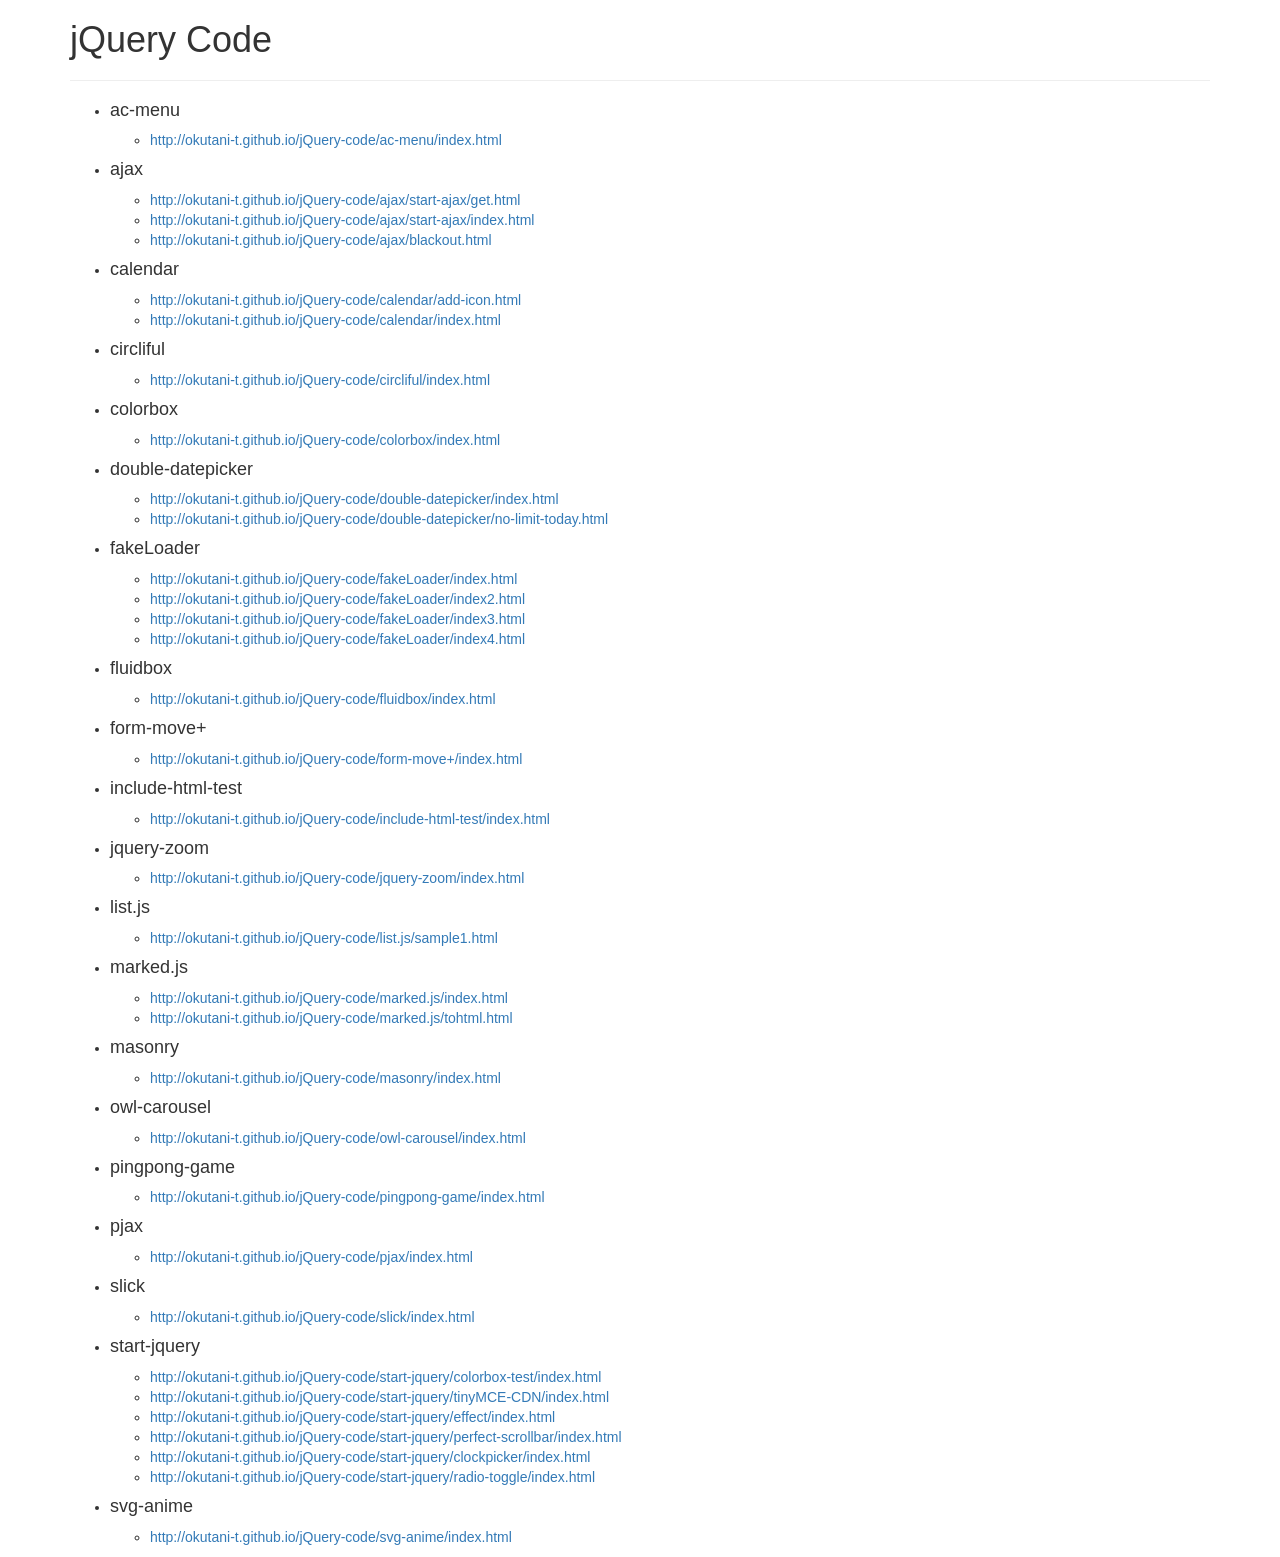
<file: index.html>
<!DOCTYPE html>
<html lang="ja">
<head>
  <meta charset="UTF-8">
  <title>jQuery Code</title>
  <link rel="stylesheet" href="https://maxcdn.bootstrapcdn.com/bootstrap/3.3.6/css/bootstrap.min.css" integrity="sha384-1q8mTJOASx8j1Au+a5WDVnPi2lkFfwwEAa8hDDdjZlpLegxhjVME1fgjWPGmkzs7" crossorigin="anonymous">
</head>
<body>
  <div class="container">
    <h1>jQuery Code</h1>
    <hr>

    <ul id="main-list">
    </ul>

  </div>
  <script src="https://code.jquery.com/jquery-2.2.2.min.js"></script>
  <script src="https://maxcdn.bootstrapcdn.com/bootstrap/3.3.6/js/bootstrap.min.js" integrity="sha384-0mSbJDEHialfmuBBQP6A4Qrprq5OVfW37PRR3j5ELqxss1yVqOtnepnHVP9aJ7xS" crossorigin="anonymous"></script>
  <script src="list-data.js"></script>
  <script>
  $(function (){
    var root_path = 'http://okutani-t.github.io/jQuery-code/';

    $.each(list, function(i, item) {
      var dir_name = item.dir_name;
      $('#main-list').append('<li><h4>' + dir_name + '</h4></li>');
      // ul>liの作成
      var str = '';
      $.each(item.files, function(i, file) {
        var url = root_path + dir_name + '/' + file;
        if (i === 0) {
          str = '<ul>';
        }

        str += '<li><a href="' + url + '" target="_blank">' + url + '</a></li>';

        if (i === item.files.length -1) {
          str += '</ul>';
          $('#main-list').append(str);
        }
      });
    });

  });

  </script>
</body>
</html>
</file>
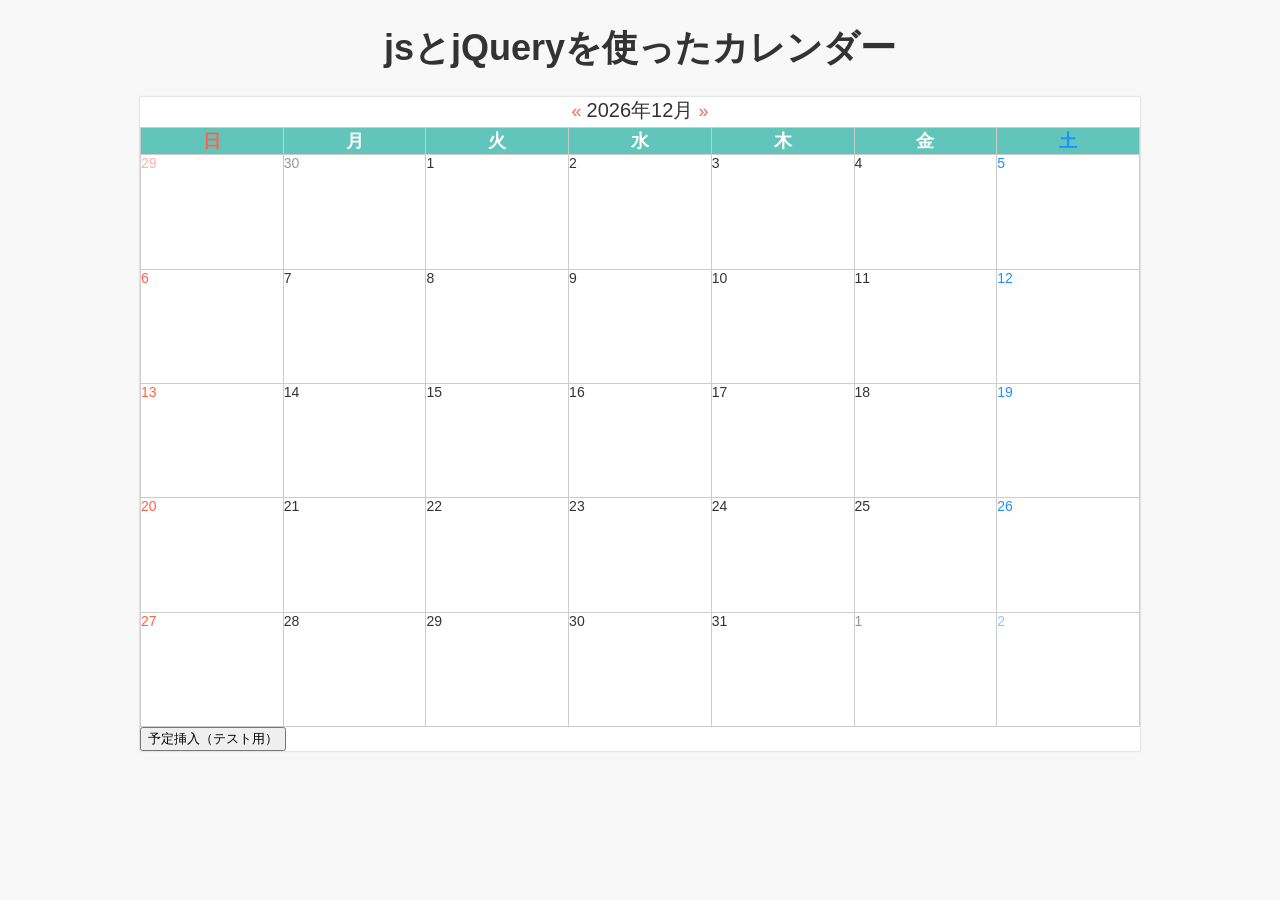
<file: calendar/index.html>
<!DOCTYPE html>
<html lang="ja">
<head>
  <meta charset="utf-8">
  <title>カレンダー</title>
  <link rel="stylesheet" href="style.css">
</head>
<body>

  <h1>jsとjQueryを使ったカレンダー</h1>
  <div class="container">

    <div class="pager-box">
      <span class="lpager">&laquo; </span>
      <span class="calh"></span>
      <span class="rpager"> &raquo;</span>
    </div>

    <table class="col-table">
    </table>

    <button id="plan-btn">予定挿入（テスト用）</button>

  </div><!-- /container -->

  <script src="http://code.jquery.com/jquery-1.11.3.min.js"></script>
  <script>

  // 現在の日付
  var date = new Date();
  // 年の取得
  var year = date.getFullYear();
  // 月の取得(0=1月)
  var month = date.getMonth();
  // 今月1日のデータをセット
  date.setDate(1);
  // 1日の曜日を取得(0=日曜日)
  var week = date.getDay();

  // 曜日、月の日付をセット
  var weekTbl = new Array("日", "月", "火", "水", "木", "金", "土");
  var monthTbl = new Array(31, 28, 31, 30, 31, 30, 31, 31, 30, 31, 30, 31);

  // main関数
  $(function (){
    // 現在の年と月を取得(戻り値はオブジェクト型)
    var ym = getYearMonth(0);
    // カレンダーテーブルの生成
    createCal(ym.y, ym.m);

    // ページャークリック時の処理
    $(".lpager").click(function() {
      ym = getYearMonth(-1);
      createCal( ym.y, ym.m );
    });
    $(".rpager").click(function() {
      ym = getYearMonth(1);
      createCal( ym.y, ym.m );
    });
    // テスト用の予定追加ボタン
    $("#plan-btn").click(function() {
      $("tr:first-child td:nth-child(3) .inner-date").append('<p class="plan-red">佐々木三郎様</p>');
      $("tr:last-child td:nth-child(2) .inner-date").append('<p class="plan-blue">田中信二様</p>');
    });
  });

  // 取得した年と月を使ってカレンダーテーブルを作成
  function createCal(y, m)
  {
    // tableの要素を空に
    $("table.col-table").empty();

    // カレンダーの見出しを表示
    $(".calh").text(getCalHead(y, m));

    // カレンダー生成で使うデータの前処理
    var table = prepareCal(y, m);

    // tableにtheadとtrをappend
    $("table.col-table").append("<thead><tr></tr></thead>");
    // 曜日をテーブルに出力
    $.each(weekTbl, function(i, w){
      $("thead tr").append("<th>" + w + "</th>");
      if (i == 0) $("th").addClass("sun");
    });

    // tableにtbodyをappend
    $("table.col-table").append("<tbody></tbody>");
    // 日付をテーブルに出力
    $.each(table, function(i, d){
      if( i == 0 || i % 7 == 0 ){
        $("table.col-table tbody").append("<tr></tr>");
      }
      $("table.col-table tbody tr:last").append('<td><span class="inner-date">' + d + "</span></td>");
    });

    addColor();

    addOpacity();
  }

  // カレンダーで利用するデータの準備
  function prepareCal(y, m)
  {
    // dateオブジェクトの取得
    date = new Date(y, m);
    // 年の取得(2015)
    year = date.getFullYear();
    // 月の取得(0=1月)
    month = date.getMonth();
    // 今月1日のデータをセット
    date.setDate(1);
    // 1日の曜日を取得(0=日曜日)
    week = date.getDay();

    // うるうどしの計算
    monthTbl[1] = calUruu(year);

    // 総マス数の計算
    var tblLine = Math.ceil((week + monthTbl[month]) / 7);
    // マス目の数配列を作成
    var table = new Array(7 * tblLine);

    // 先月の日付(後ろから)を左上の開いたマスに挿入
    table = getAryPreDay(week, table);

    // 当月の日付挿入
    for( var i = 0; i < monthTbl[month]; i++ ){
      table[week + i] = i + 1;
    }

    // 来月の日付(前から)を右下の空いたマスに挿入
    getAryNextDay(table);

    return table;
  }

  // テーブル左上のマスを穴埋めする処理(先月)
  function getAryPreDay(week, table)
  {
    // weekが0であれば空欄はない->return
    if(week == 0) return table;

    // 先月データ取得処理
    var pMon = month -1;
    if (pMon < 0) pMon = 11;
    var pDay = monthTbl[pMon];
    var aryDay = [];
    for (var i = 0; i < week; i++) {
      table.splice(i, 1, (pDay - week + i + 1))
    }

    return table;
  }

  // テーブルに穴埋めする日付(来月)
  function getAryNextDay(table)
  {
    var j = 1;
    for (var i = 0; i < table.length; i++) {
      if (!(table[i])) {
        table[i] = j;
        j++;
      }
    }

    return table
  }

  // 年と月を返す関数(戻り値はオブジェクト)
  // ページャーと併用している->pagerには0,-1,1のいずれかが入る
  function getYearMonth(pager)
  {
    month += pager;
    // 去年と来年に飛ばす処理
    if( month < 0 ){
      year--;
      month = 11;
    }else if( month > 11 ) {
      year++;
      month = 0;
    }

    return { y:year, m:month }
  }

  // カレンダー見出しの取得
  // 例: 2015年7月を文字列で取得
  function getCalHead(y, m)
  {
    var ch = y + "年" + ("0" + (m + 1)).slice(-2) + "月";
    return ch;
  }

  // うるう年の計算
  function calUruu(year)
  {
    if (((year % 4) == 0 && (year % 100) != 0) || (year % 400) == 0) {
      return 29;
    }else {
      return 28;
    }
  }

  // 土曜と日曜列に色を付ける
  function addColor()
  {
    // 日曜を赤に
    $("table.col-table tr th:first").addClass("sun");
    $("table.col-table tr td:first-child").addClass("sun");
    // 土曜を青に
    $("table.col-table tr th:last").addClass("sat");
    $("table.col-table tr td:last-child").addClass("sat");
  }

  // 当月以外の日付を半透明にする
  function addOpacity()
  {
    // 先月の日付の透過処理
    $("table.col-table tbody tr:first td:lt(" + week + ")").addClass("opa5");
    // 来月の日付の透過処理
    $("table.col-table tbody tr:last td").each(function(){
      var p = $(this).text();
      if (Number(p) < 7) {
        $(this).addClass("opa5");
      }
    });
  }

  </script>
</body>
</html>
</file>
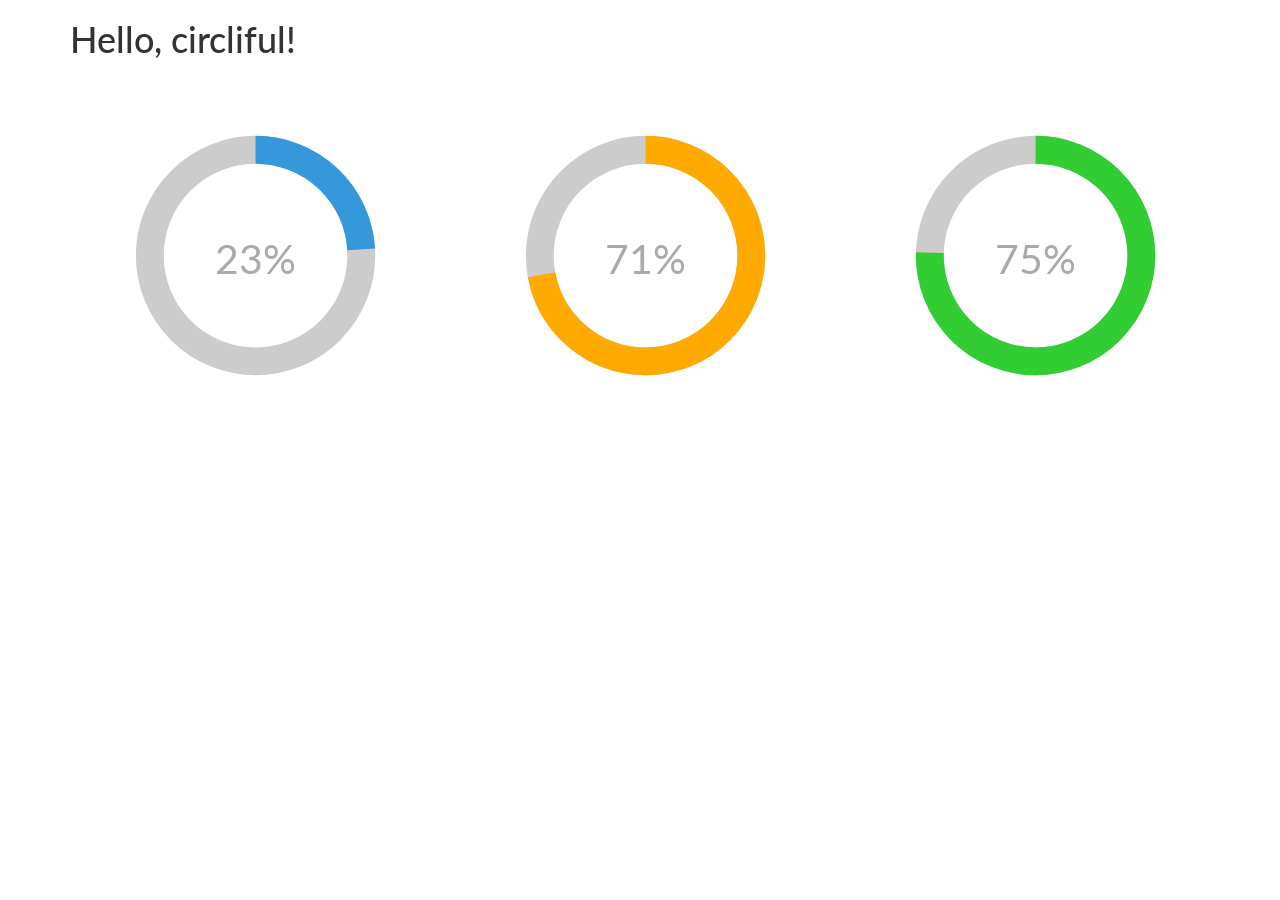
<file: circliful/index.html>
<!DOCTYPE html>
<html lang="ja">
<head>
  <meta charset="utf-8">
  <meta http-equiv="X-UA-Compatible" content="IE=edge">
  <meta name="viewport" content="width=device-width, initial-scale=1">
  <title>circliful test</title>

  <link rel="stylesheet" href="https://maxcdn.bootstrapcdn.com/bootstrap/3.3.6/css/bootstrap.min.css" integrity="sha384-1q8mTJOASx8j1Au+a5WDVnPi2lkFfwwEAa8hDDdjZlpLegxhjVME1fgjWPGmkzs7" crossorigin="anonymous">
  <link href="jquery.circliful.css" rel="stylesheet">
</head>
<body>
  <div class="container">
    <h1>Hello, circliful!</h1>
    <div class="row">
      <div class="col-sm-4">
        <div id="test-circle"></div>
      </div>
      <div class="col-sm-4">
        <div id="red-circle"></div>
      </div>
      <div class="col-sm-4">
        <div id="green-circle"></div>
      </div>
    </div>
  </div>

  <script src="https://ajax.googleapis.com/ajax/libs/jquery/2.2.2/jquery.min.js"></script>
  <script src="https://maxcdn.bootstrapcdn.com/bootstrap/3.3.6/js/bootstrap.min.js" integrity="sha384-0mSbJDEHialfmuBBQP6A4Qrprq5OVfW37PRR3j5ELqxss1yVqOtnepnHVP9aJ7xS" crossorigin="anonymous"></script>
  <!-- @see https://github.com/pguso/jquery-plugin-circliful -->
  <script src="jquery.circliful.min.js"></script>
  <script>
  $(function() {
    $("#test-circle").circliful({
      animationStep: 2,
      foregroundBorderWidth: 15,
      backgroundBorderWidth: 15,
      percent: 75
    });
    $("#red-circle").circliful({
      foregroundColor: '#ffaa00',
      animationStep: 6,
      foregroundBorderWidth: 15,
      backgroundBorderWidth: 15,
      percent: 75
    });
    $("#green-circle").circliful({
      foregroundColor: 'limegreen',
      animationStep: 10,
      foregroundBorderWidth: 15,
      backgroundBorderWidth: 15,
      percent: 75
    });
  });
  </script>
</body>
</html>
</file>
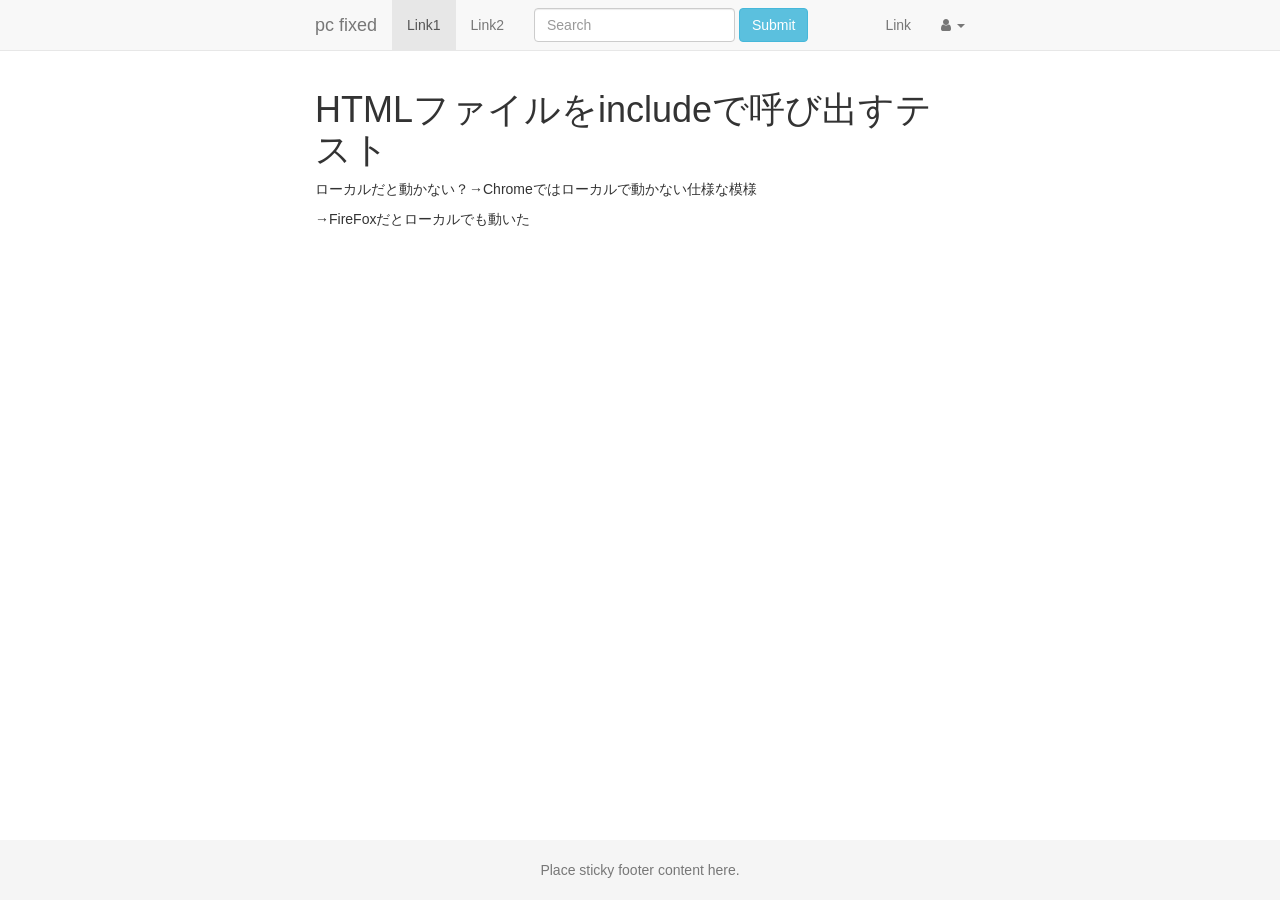
<file: include-html-test/index.html>
<!DOCTYPE html>
<html lang="ja">
<head>
  <title>HTMLファイルをincludeで呼び出すテスト</title>
  <meta charset="utf-8">
  <meta http-equiv="X-UA-Compatible" content="IE=edge">
  <meta name="viewport" content="width=device-width, initial-scale=1.0">
  <link rel="stylesheet" href="https://maxcdn.bootstrapcdn.com/bootstrap/3.3.5/css/bootstrap.min.css">
  <link rel="stylesheet" href="https://maxcdn.bootstrapcdn.com/font-awesome/4.4.0/css/font-awesome.min.css">
  <!--[if lt IE 9]>
  <script src="https://oss.maxcdn.com/libs/html5shiv/3.7.2/html5shiv.js"></script>
  <script src="https://oss.maxcdn.com/libs/respond.js/1.4.2/respond.min.js"></script>
  <![endif]-->
  <style>
  body { padding-top: 70px; }
  /* Sticky footer styles
  -------------------------------------------------- */
  html {
    position: relative;
    min-height: 100%;
  }
  body {
    /* Margin bottom by footer height */
    margin-bottom: 60px;
  }
  .footer {
    position: absolute;
    bottom: 0;
    width: 100%;
    /* Set the fixed height of the footer here */
    height: 60px;
    background-color: #f5f5f5;
  }


  /* Custom page CSS
  -------------------------------------------------- */
  /* Not required for template or sticky footer method. */

  .container {
    width: auto;
    max-width: 680px;
    padding: 0 15px;
  }
  .container .text-muted {
    margin: 20px 0;
  }

  </style>
</head>
<body>
  <!-- header -->
  <div id="header"></div>

  <!-- main -->
  <div class="container">
    <h1>HTMLファイルをincludeで呼び出すテスト</h1>
    <p>ローカルだと動かない？→Chromeではローカルで動かない仕様な模様</p>
    <p>→FireFoxだとローカルでも動いた</p>
  </div>

  <!-- footer -->
  <div id="footer"></div>

  <script src="https://ajax.googleapis.com/ajax/libs/jquery/1.11.3/jquery.min.js"></script>
  <script src="https://maxcdn.bootstrapcdn.com/bootstrap/3.3.5/js/bootstrap.min.js"></script>
  <script type="text/javascript">
  $(function() {
    $('#header').load('header.html');
    $('#footer').load('footer.html');
  });
  </script>
</body>
</html>
</file>
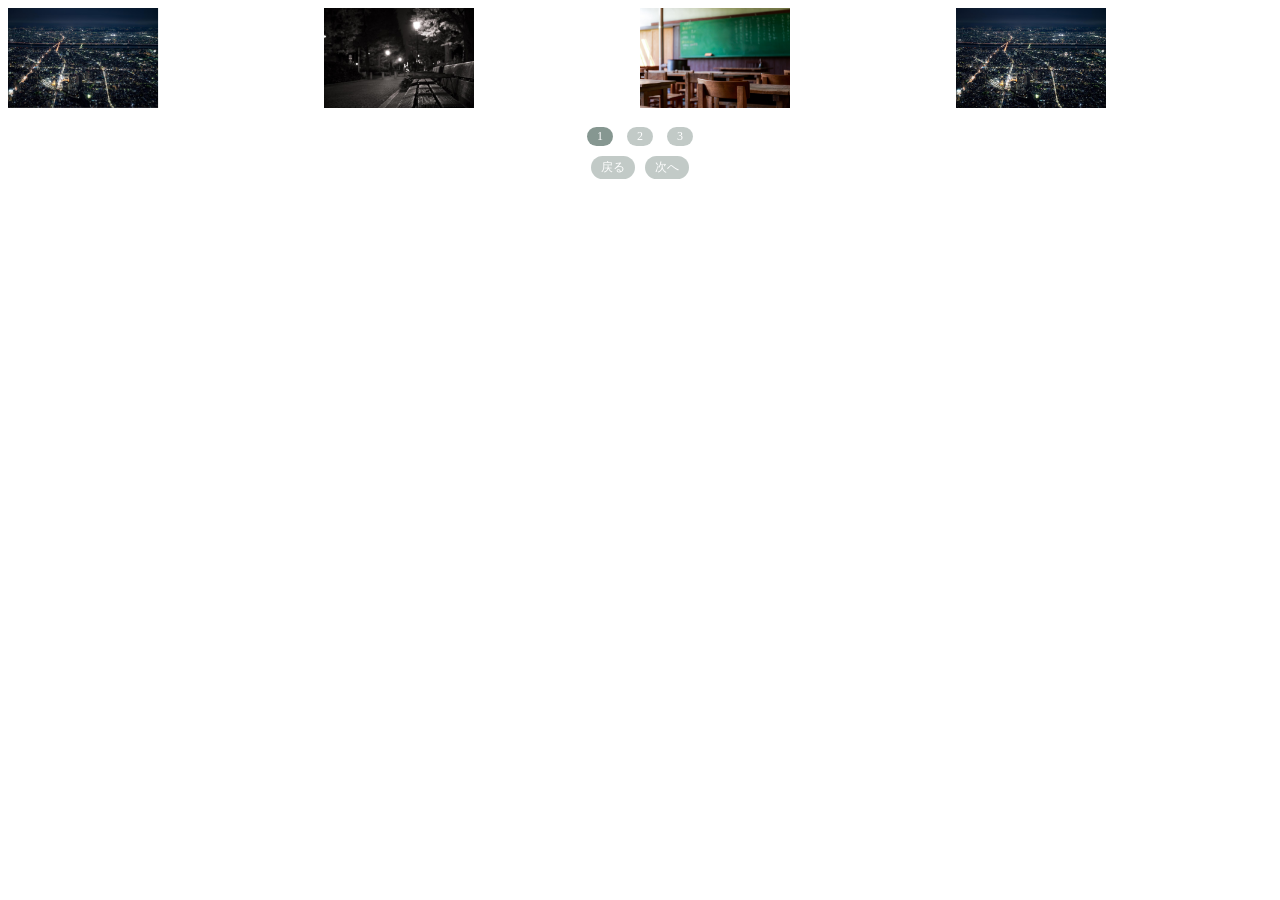
<file: owl-carousel/index.html>
<!DOCTYPE html>
<html lang="ja">
<head>
  <meta charset="utf-8">
  <title>OWL Carousel Test</title>
  <meta name="viewport" content="width=device-width, initial-scale=1.0">

  <link rel="stylesheet" href="owl.carousel.css">
  <link rel="stylesheet" href="owl.theme.css">
  <link rel="stylesheet" href="owl.transitions.css">
</head>

<body>

  <div id="owl-example" class="owl-carousel">
    <img src="img1.jpg" alt="" width="150">
    <img src="img2.jpg" alt="" width="150">
    <img src="img3.jpg" alt="" width="150">
    <img src="img1.jpg" alt="" width="150">
    <img src="img2.jpg" alt="" width="150">
    <img src="img3.jpg" alt="" width="150">
    <img src="img1.jpg" alt="" width="150">
    <img src="img2.jpg" alt="" width="150">
    <img src="img3.jpg" alt="" width="150">
  </div>

  <script src="https://code.jquery.com/jquery-1.11.3.min.js"></script>
  <script src="owl.carousel.min.js"></script>
  <script>
  $(function() {
    $("#owl-example").owlCarousel({
      items: 4, // 1画面に表示するアイテム数
      // singleItem: true, // スライドアイテムを1つだけ表示(itemsと選択)
      itemsDesktop : [1199,4], //1200px以下でアイテム3つ表示
      itemsTablet: [768,4], // 769px以下でアイテム2つ表示
      itemsMobile : [479,4], // 480px以下でアイテム1つ表示
      autoPlay: 4000, // 自動的にスライド
      slideSpeed : 1000, // スライドスピード
      navigation : true, // 「prev next」のナビゲーション設置
      navigationText: ["戻る", "次へ"], // ナビゲーションテキストの変更
      lazyLoad : true, // 画像読み込み時にローディングアイコンを表示
      paginationNumbers: true, // ペジネーションを番号表示にする
      stopOnHover : true, // マウスを乗せたときストップ
      transitionStyle: "fade", // スライドではなくフェードで切り替える(要owl.transitions.cssかつ、1アイテム表示時)
    });
  });
  </script>
</body>
</html>
</file>
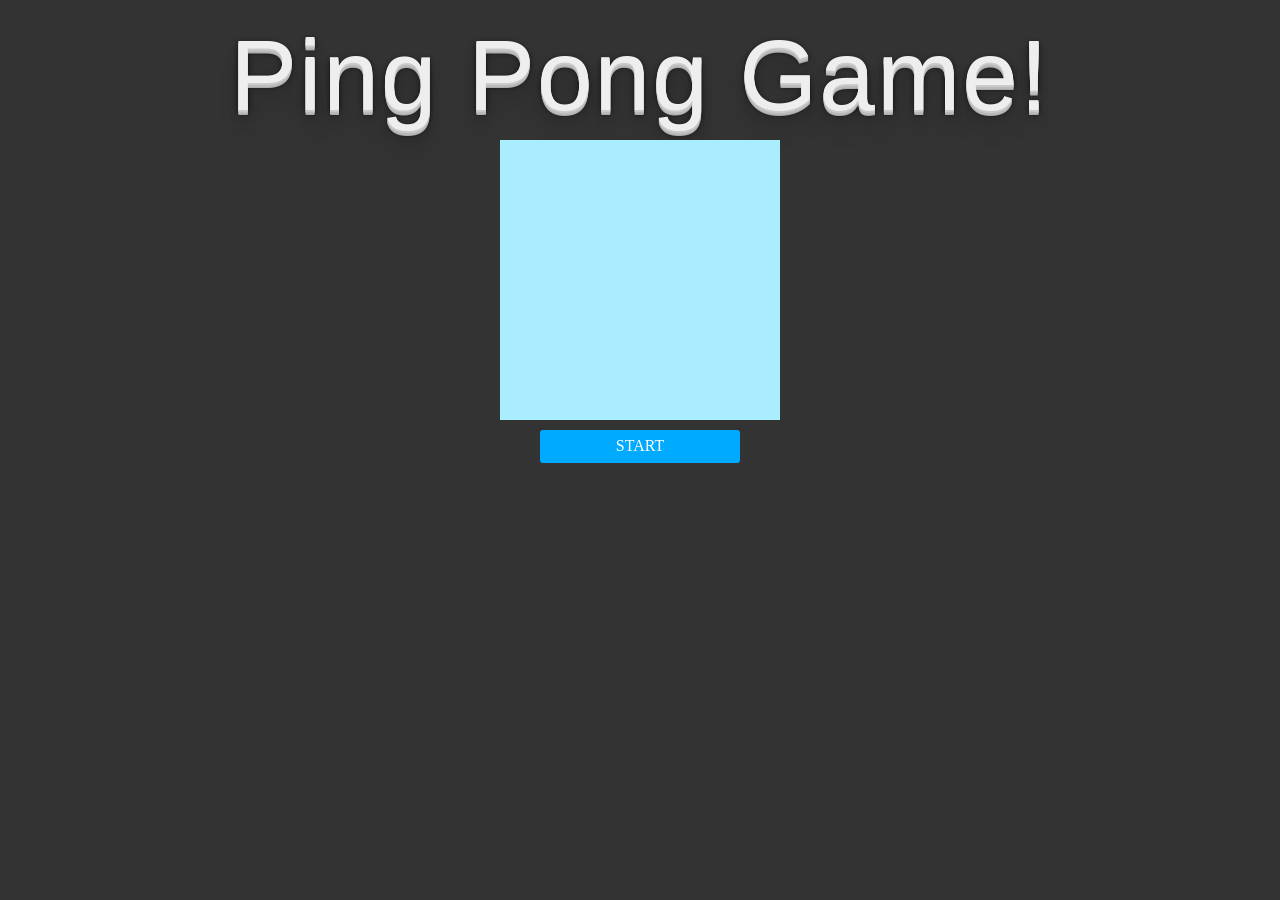
<file: pingpong-game/index.html>
<!DOCTYPE html>
<html lang="ja">
<head>
  <meta charset="UTF-8">
  <title>ピンポンゲーム</title>
  <meta http-equiv="X-UA-Compatible" content="IE=edge">
  <meta name="viewport" content="width=device-width,initial-scale=1.0,minimum-scale=1.0,maximum-scale=1.0,user-scalable=no">
  <link rel="stylesheet" href="https://maxcdn.bootstrapcdn.com/bootstrap/3.3.6/css/bootstrap.min.css" integrity="sha384-1q8mTJOASx8j1Au+a5WDVnPi2lkFfwwEAa8hDDdjZlpLegxhjVME1fgjWPGmkzs7" crossorigin="anonymous">
  <style>
  body {
    margin: 0;
    font-family: "Century Gothic";
    font-size: 16px;
    background: #333;
  }
  h1 {
    text-shadow: 0 1px 0 #cccccc, 0 2px 0 #c9c9c9, 0 3px 0 #bbbbbb, 0 4px 0 #b9b9b9, 0 5px 0 #aaaaaa, 0 6px 1px rgba(0, 0, 0, 0.1), 0 0 5px rgba(0, 0, 0, 0.1), 0 1px 3px rgba(0, 0, 0, 0.3), 0 3px 5px rgba(0, 0, 0, 0.2), 0 5px 10px rgba(0, 0, 0, 0.25), 0 20px 20px rgba(0, 0, 0, 0.15);
    color: #eee;
    font-family: "League Gothic", Impact, sans-serif;
    letter-spacing: 0.02em;
    font-size: 100px;
  }
  #container {
    text-align: center;
  }
  #mycanvas {
    background: #AAEDFF;
  }
  #btn {
    margin: 3px auto;
    width: 200px;
    padding: 5px;
    background: #00AAFF;
    color: #FFFFFF;
    border-radius: 3px;
    cursor: pointer;
  }
  #btn:hover {
    opacity: 0.8;
  }
  </style>
</head>
<body>
  <div id="container">
    <h1>Ping Pong Game!</h1>
    <canvas width="280" height="280" id="mycanvas">
      Canvasに対応したブラウザを用意してください。
    </canvas>
    <div id="btn">START</div>
  </div>
  <script src="https://ajax.googleapis.com/ajax/libs/jquery/2.2.4/jquery.min.js"></script>
  <script>
  $(function() {
    var ctx,
    myPaddle,
    myBall,
    score,
    scoreLabel,
    mouseX,
    isPlaying = false,
    timerId;

    var canvas = document.getElementById('mycanvas');
    if (!canvas || !canvas.getContext) return false;
    ctx = canvas.getContext('2d');

    var Label = function(x, y) {
      this.x = x;
      this.y = y;
      this.draw = function(text) {
        ctx.font = 'bold 14px "Century Gothic"';
        ctx.fillStyle = '#00AAFF';
        ctx.textAlign = 'left';
        ctx.fillText(text, this.x, this.y);
      }
    }

    var Ball = function(x, y, vx, vy, r) {
      this.x = x;
      this.y = y;
      this.vx = vx;
      this.vy = vy;
      this.r = r;
      this.draw = function() {
        ctx.beginPath();
        ctx.fillStyle = '#FF0088';
        ctx.arc(this.x, this.y, this.r, 0, 2*Math.PI, true);
        ctx.fill();
      };
      this.move = function() {
        this.x += this.vx;
        this.y += this.vy;
        // 左端 or 右端
        if (this.x + this.r > canvas.width || this.x - this.r < 0) {
          this.vx *= -1;
        }
        // 上
        if (this.y - this.r < 0) {
          this.vy *= -1;
        }
        // 下
        if (this.y + this.r > canvas.height) {
          // alert("game over");
          isPlaying = false;
          $('#btn').text('REPLAY?').fadeIn();
        }
      };
      this.checkCollision = function(paddle) {
        if ((this.y + this.r > paddle.y && this.y + this.r < paddle.y + paddle.h)
            && (this.x > paddle.x - paddle.w /2 && this.x < paddle.x + paddle.w / 2)) {
          this.vy *= -1;
          score++;
          if (score % 3 === 0) {
            this.vx *= 1.2;
            paddle.w *= 0.8;
          }
        }
      }
    }

    var Paddle = function(w, h) {
      this.w = w;
      this.h = h;
      this.x = canvas.width / 2;
      this.y = canvas.height - 30;
      this.draw = function() {
        ctx.fillStyle = '#00AAFF';
        ctx.fillRect(this.x - this.w / 2, this.y, this.w, this.h);
      };
      this.move = function() {
        this.x = mouseX - $('#mycanvas').offset().left;
      };
    };

    function rand(min, max) {
      return Math.floor(Math.random() * (max - min + 1)) + min;
    }

    function init() {
      score = 0;
      isPlaying = true;
      myPaddle = new Paddle(100, 10);
      myBall = new Ball(rand(50, 250), rand(10, 80), rand(3, 8), rand(3, 8), 6);
      scoreLabel = new Label(10, 25);
      scoreLabel.draw('SCORE: ' + score);
    }

    function update() {
      clearStage();
      scoreLabel.draw('SCORE: ' + score);
      myPaddle.draw();
      myPaddle.move();
      myBall.draw();
      myBall.move();
      myBall.checkCollision(myPaddle);
      timerId = setTimeout(function() {
        update();
      }, 30);
      if (!isPlaying) clearTimeout(timerId);
    }

    function clearStage() {
      ctx.fillStyle = '#AAEDFF';
      ctx.fillRect(0, 0, canvas.width, canvas.height);
    }

    $('#btn').click(function() {
      $(this).fadeOut();
      init();
      update();
    });

    $('body').mousemove(function(e) {
      mouseX = e.pageX;
    });
  });
  </script>
</body>
</html>
</file>
<file: calendar/style.css>
/*utils*/
body {
  font-family: Arial, Roboto, "Droid Sans", "游ゴシック", YuGothic, "ヒラギノ角ゴ ProN W3", "Hiragino Kaku Gothic ProN", "メイリオ", Meiryo, sans-serif;
  color: #333;
  font-size: 18px;
  background: #f8f8f8;
}
.container {
  max-width: 1000px;
  margin: 0 auto;
  background: white;
  box-shadow: 0 0 2px rgba(0, 0, 0, 0.25);
}
h1 {
  text-align: center;
}
.opa5 {
  opacity: 0.5;
}
.plan-red,
.plan-blue {
  color: black;
  margin: 0 0 3px;
  padding: 2px 5px;
}
.plan-red {
  background: tomato;
}
.plan-blue {
  background: skyblue;
}

/*テーブルレイアウト*/
.col-table {
  width: 100%;
  border-collapse: collapse;
  min-height: 600px;
  border:1px solid #ccc;
}
.col-table td,
.col-table th {
  border:1px solid #ccc;
  width: 14.285%;
}
.col-table th {
  background: #61c5bb;
  text-align: center;
  color: #fff;
  font-size: 18px;
}
.col-table td {
  padding: 0px;
  font-size: 14px;
  vertical-align: top;
}
/*tdにmin-heightを擬似的に効かせる*/
.col-table td:first-child::before {
  display: block;
  float: left;
  height: 100px;
  content: "";
}
/*見出し*/
.calh {
  font-size: 20px;
}

/*曜日の色*/
.col-table .sun {
  color: tomato;
}
.col-table .sat {
  color: dodgerblue;
}

/*ページャー*/
.lpager, .rpager {
  color: tomato;
  cursor: pointer;
}
.pager-box {
  width: 300px;
  height: 30px;
  margin: 10px auto 0;
  text-align: center;
}
</file>
